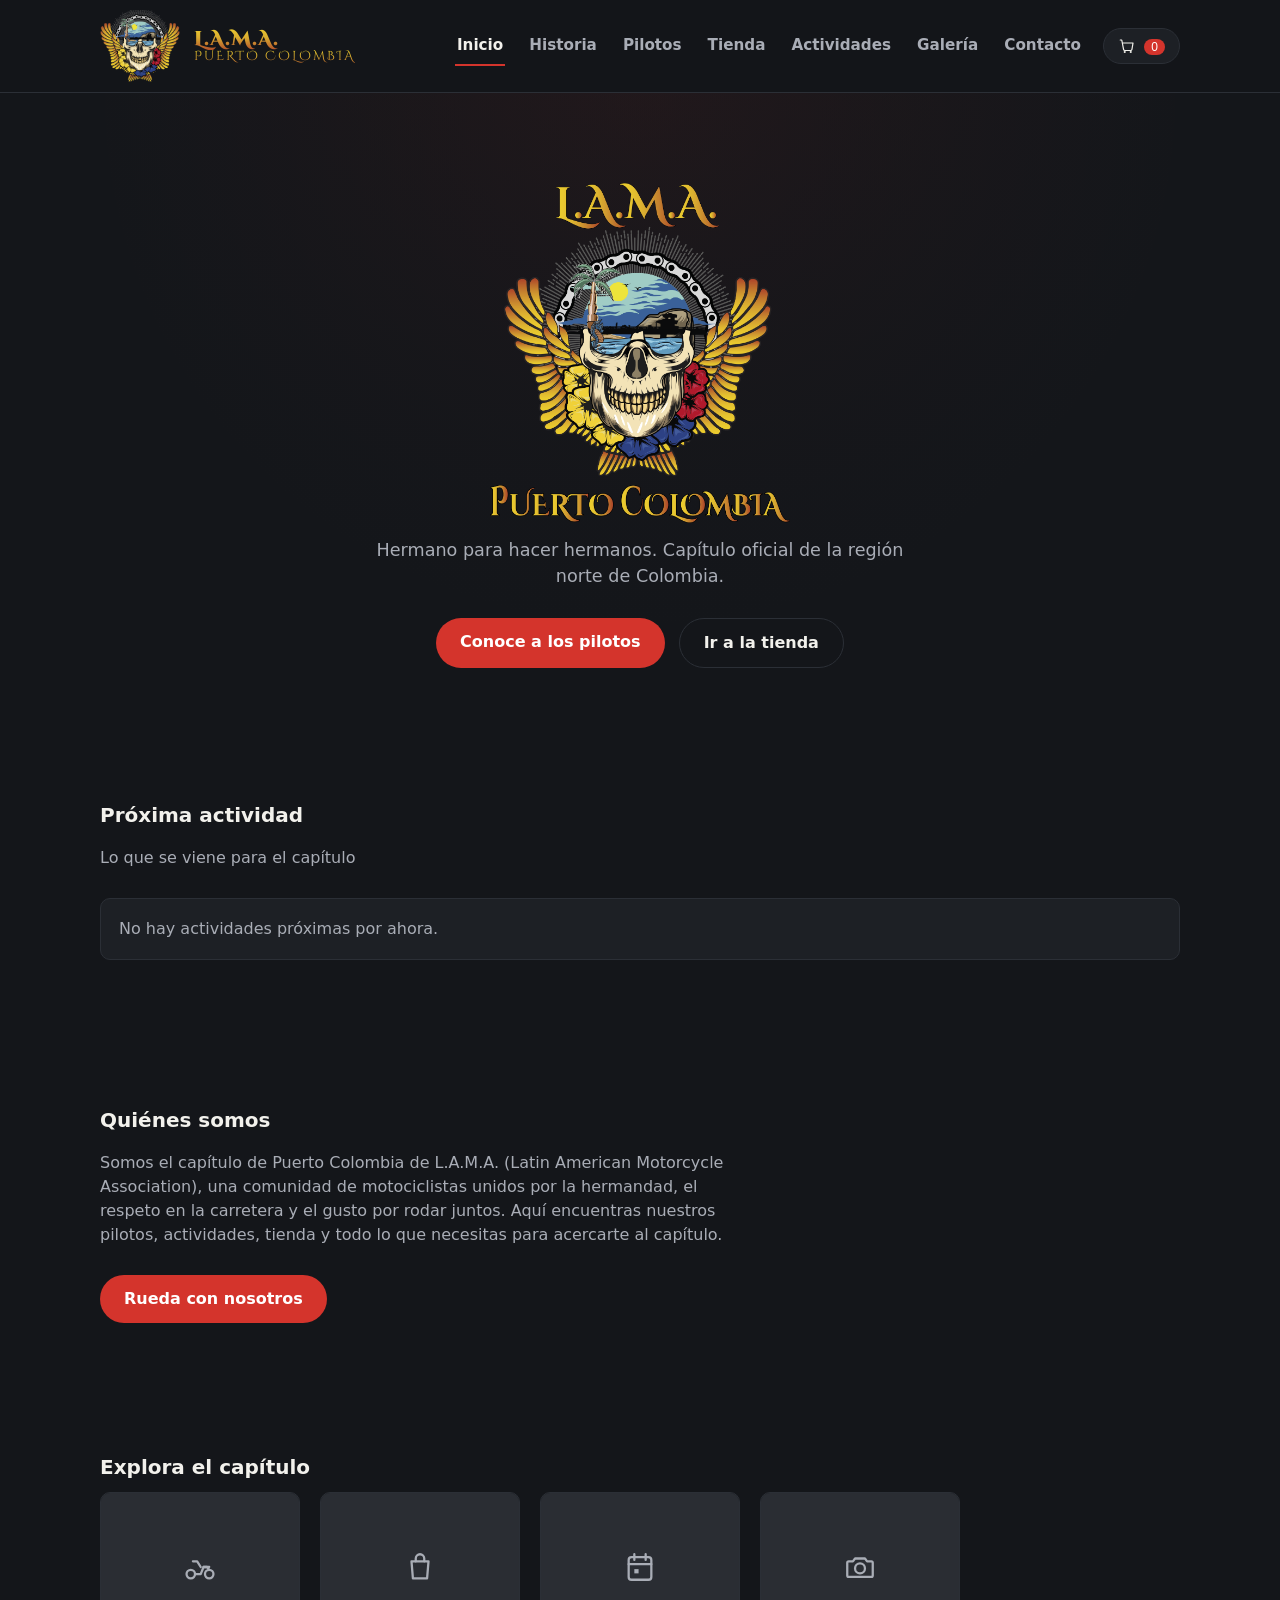
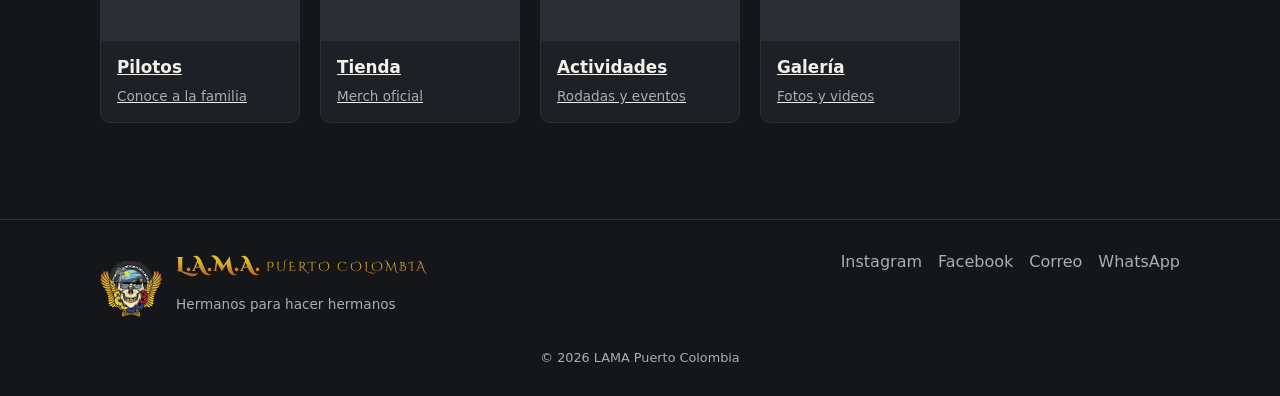
<file: index.html>
<!DOCTYPE html>
<html lang="es">
<head>
  <meta charset="UTF-8" />
  <meta name="viewport" content="width=device-width, initial-scale=1.0" />
  <title>LAMA Puerto Colombia</title>
  <link rel="preconnect" href="https://fonts.googleapis.com" />
  <link rel="preconnect" href="https://fonts.gstatic.com" crossorigin />
  <link href="https://fonts.googleapis.com/css2?family=Cinzel+Decorative:wght@700;900&display=swap" rel="stylesheet" />
  <link rel="stylesheet" href="css/style.css" />
</head>
<body>
  <div id="navPlaceholder"></div>

  <section class="hero">
    <div class="hero-slideshow" id="heroSlideshow"></div>
    <div class="hero-overlay"></div>
    <div class="container">
      <img src="assets/logo.png" alt="LAMA Puerto Colombia" class="hero-logo" />
      <p>Hermano para hacer hermanos. Capítulo oficial de la región norte de Colombia.</p>
      <div class="hero-actions">
        <a class="btn btn-primary" href="pilotos.html">Conoce a los pilotos</a>
        <a class="btn btn-outline" href="tienda.html">Ir a la tienda</a>
      </div>
    </div>
  </section>

  <section class="section">
    <div class="container">
      <h2 class="section-title">Próxima actividad</h2>
      <p class="section-sub">Lo que se viene para el capítulo</p>
      <div id="proximaActividad" class="activity-row state">Cargando...</div>
    </div>
  </section>

  <section class="section">
    <div class="container">
      <h2 class="section-title">Quiénes somos</h2>
      <p class="section-sub" style="max-width:640px">
        Somos el capítulo de Puerto Colombia de L.A.M.A. (Latin American Motorcycle Association),
        una comunidad de motociclistas unidos por la hermandad, el respeto en la carretera y el
        gusto por rodar juntos. Aquí encuentras nuestros pilotos, actividades, tienda y todo lo
        que necesitas para acercarte al capítulo.
      </p>
      <a class="btn btn-primary" href="contacto.html">Rueda con nosotros</a>
    </div>
  </section>

  <section class="section">
    <div class="container">
      <h2 class="section-title">Explora el capítulo</h2>
      <div class="grid grid-4">
        <a class="card" href="pilotos.html">
          <div class="card-media"><svg class="icon" viewBox="0 0 24 24" fill="none" stroke="currentColor" stroke-width="1.6" stroke-linecap="round" stroke-linejoin="round"><circle cx="5.5" cy="17" r="3"/><circle cx="18.5" cy="17" r="3"/><path d="M8.5 17h4l2-5h4"/><path d="M12.5 12 10 8H7"/><path d="M14.5 12h2.5l1.5 2"/></svg></div>
          <div class="card-body"><h3>Pilotos</h3><span class="card-meta">Conoce a la familia</span></div>
        </a>
        <a class="card" href="tienda.html">
          <div class="card-media"><svg class="icon" viewBox="0 0 24 24" fill="none" stroke="currentColor" stroke-width="1.6" stroke-linecap="round" stroke-linejoin="round"><path d="M6 8h12l-1 12H7L6 8Z"/><path d="M9 8V6a3 3 0 0 1 6 0v2"/></svg></div>
          <div class="card-body"><h3>Tienda</h3><span class="card-meta">Merch oficial</span></div>
        </a>
        <a class="card" href="actividades.html">
          <div class="card-media"><svg class="icon" viewBox="0 0 24 24" fill="none" stroke="currentColor" stroke-width="1.6" stroke-linecap="round" stroke-linejoin="round"><rect x="4" y="5" width="16" height="16" rx="2"/><path d="M4 10h16M8 3v4M16 3v4"/><rect x="8" y="13.5" width="3" height="3" fill="currentColor" stroke="none"/></svg></div>
          <div class="card-body"><h3>Actividades</h3><span class="card-meta">Rodadas y eventos</span></div>
        </a>
        <a class="card" href="galeria.html">
          <div class="card-media"><svg class="icon" viewBox="0 0 24 24" fill="none" stroke="currentColor" stroke-width="1.6" stroke-linecap="round" stroke-linejoin="round"><path d="M4 8h3l1.5-2h7L17 8h3a1 1 0 0 1 1 1v9a1 1 0 0 1-1 1H4a1 1 0 0 1-1-1V9a1 1 0 0 1 1-1Z"/><circle cx="12" cy="13" r="3.5"/></svg></div>
          <div class="card-body"><h3>Galería</h3><span class="card-meta">Fotos y videos</span></div>
        </a>
      </div>
    </div>
  </section>

  <div id="footerPlaceholder"></div>

  <script src="js/config.js"></script>
  <script src="js/csv.js"></script>
  <script src="js/cart.js"></script>
  <script src="js/layout.js"></script>
  <script src="js/home.js"></script>
</body>
</html>
</file>
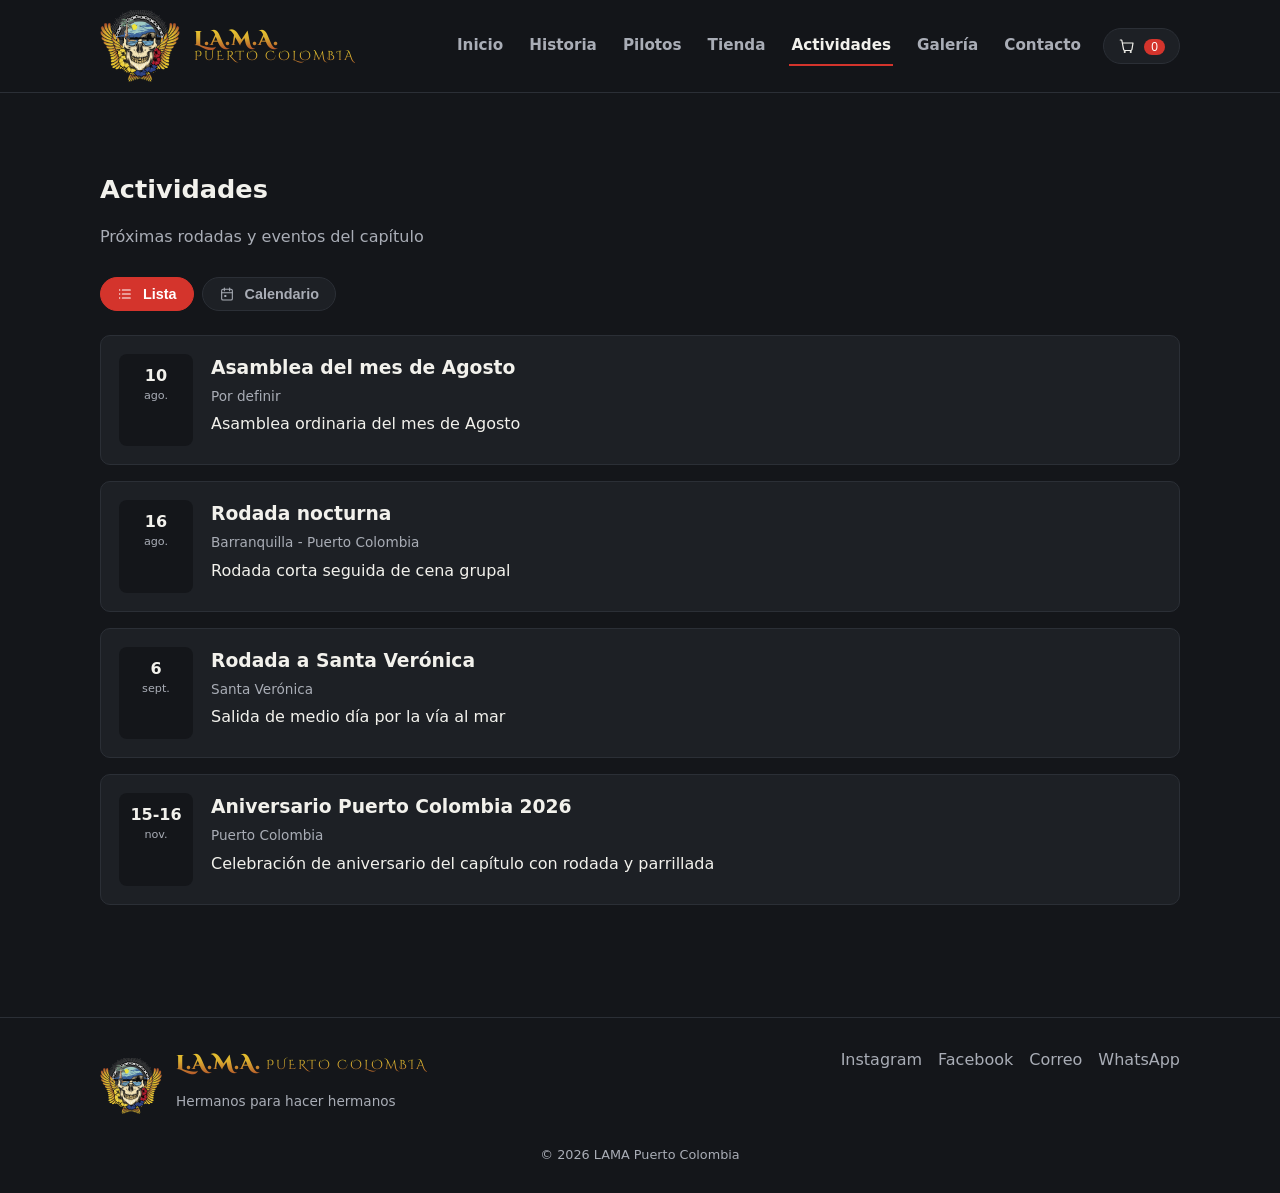
<file: actividades.html>
<!DOCTYPE html>
<html lang="es">
<head>
  <meta charset="UTF-8" />
  <meta name="viewport" content="width=device-width, initial-scale=1.0" />
  <title>Actividades - LAMA Puerto Colombia</title>
  <link rel="preconnect" href="https://fonts.googleapis.com" />
  <link rel="preconnect" href="https://fonts.gstatic.com" crossorigin />
  <link href="https://fonts.googleapis.com/css2?family=Cinzel+Decorative:wght@700;900&display=swap" rel="stylesheet" />
  <link rel="stylesheet" href="css/style.css" />
</head>
<body>
  <div id="navPlaceholder"></div>

  <section class="section">
    <div class="container">
      <h1 class="section-title">Actividades</h1>
      <p class="section-sub">Próximas rodadas y eventos del capítulo</p>

      <div class="view-toggle">
        <button class="view-toggle-btn active" id="btnVistaLista" type="button">
          <svg class="icon" viewBox="0 0 24 24" fill="none" stroke="currentColor" stroke-width="1.6" stroke-linecap="round" stroke-linejoin="round"><path d="M8 6h12M8 12h12M8 18h12"/><circle cx="4" cy="6" r="1" fill="currentColor" stroke="none"/><circle cx="4" cy="12" r="1" fill="currentColor" stroke="none"/><circle cx="4" cy="18" r="1" fill="currentColor" stroke="none"/></svg>
          Lista
        </button>
        <button class="view-toggle-btn" id="btnVistaCalendario" type="button">
          <svg class="icon" viewBox="0 0 24 24" fill="none" stroke="currentColor" stroke-width="1.6" stroke-linecap="round" stroke-linejoin="round"><rect x="4" y="5" width="16" height="16" rx="2"/><path d="M4 10h16M8 3v4M16 3v4"/><rect x="8" y="13.5" width="3" height="3" fill="currentColor" stroke="none"/></svg>
          Calendario
        </button>
      </div>

      <div id="actividadesList">
        <p class="state">Cargando actividades...</p>
      </div>
      <div id="actividadesCalendario" style="display:none"></div>
    </div>
  </section>

  <div id="footerPlaceholder"></div>

  <script src="js/config.js"></script>
  <script src="js/csv.js"></script>
  <script src="js/cart.js"></script>
  <script src="js/layout.js"></script>
  <script src="js/actividades.js"></script>
</body>
</html>
</file>
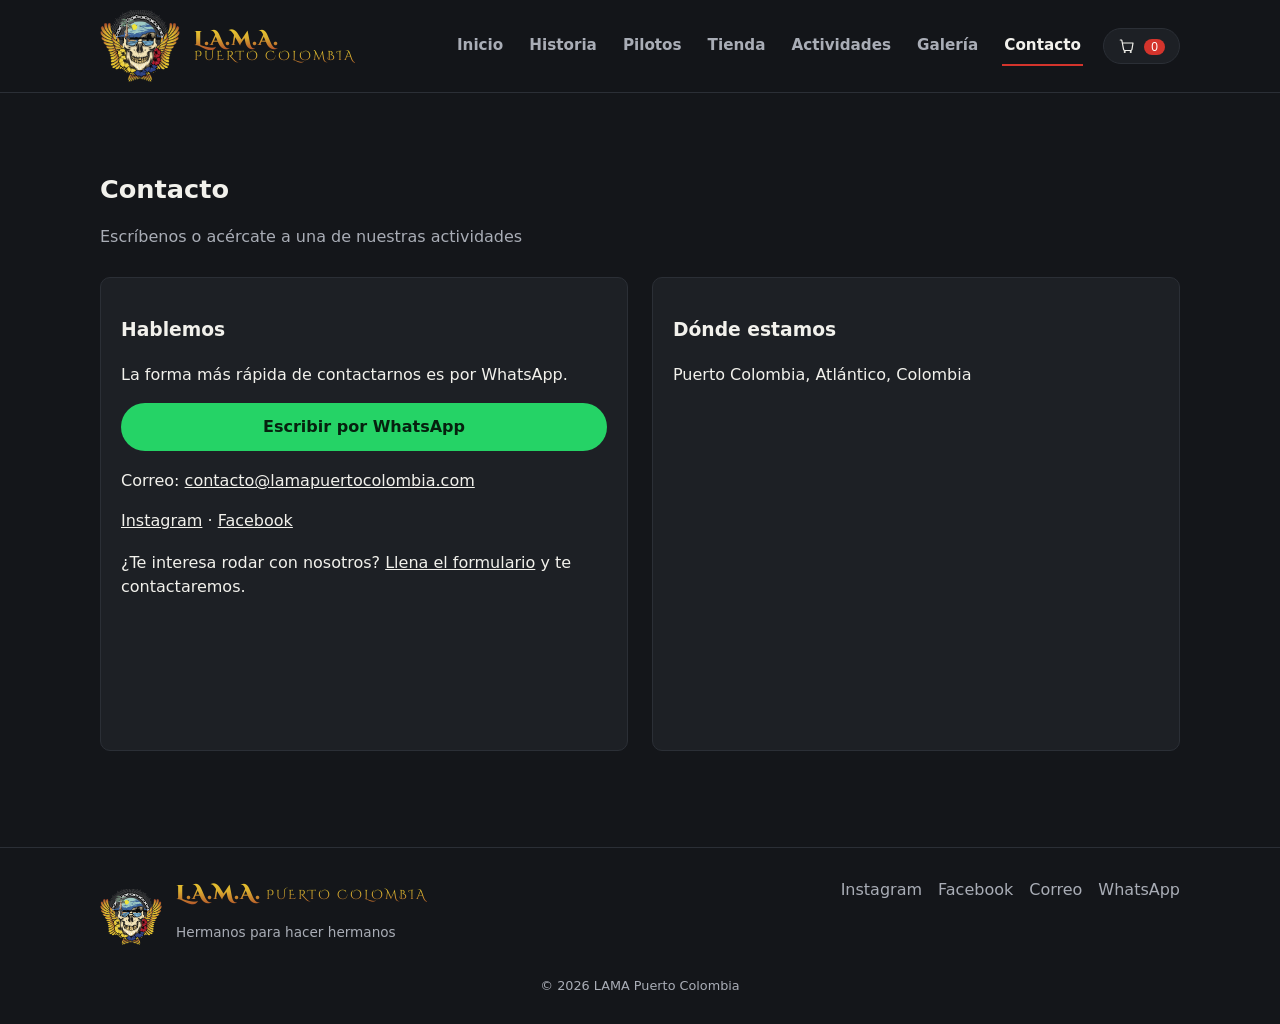
<file: contacto.html>
<!DOCTYPE html>
<html lang="es">
<head>
  <meta charset="UTF-8" />
  <meta name="viewport" content="width=device-width, initial-scale=1.0" />
  <title>Contacto - LAMA Puerto Colombia</title>
  <link rel="preconnect" href="https://fonts.googleapis.com" />
  <link rel="preconnect" href="https://fonts.gstatic.com" crossorigin />
  <link href="https://fonts.googleapis.com/css2?family=Cinzel+Decorative:wght@700;900&display=swap" rel="stylesheet" />
  <link rel="stylesheet" href="css/style.css" />
</head>
<body>
  <div id="navPlaceholder"></div>

  <section class="section">
    <div class="container">
      <h1 class="section-title">Contacto</h1>
      <p class="section-sub">Escríbenos o acércate a una de nuestras actividades</p>

      <div class="contact-grid">
        <div class="contact-card">
          <h3>Hablemos</h3>
          <p>La forma más rápida de contactarnos es por WhatsApp.</p>
          <p><a id="contactoWhatsapp" class="btn btn-whatsapp" href="#" target="_blank" rel="noopener">Escribir por WhatsApp</a></p>
          <p style="margin-top:18px">Correo: <a id="contactoEmail" href="#"></a></p>
          <p>
            <a id="contactoInstagram" href="#" target="_blank" rel="noopener">Instagram</a> ·
            <a id="contactoFacebook" href="#" target="_blank" rel="noopener">Facebook</a>
          </p>
          <p style="margin-top:18px">
            ¿Te interesa rodar con nosotros? <a href="#" id="contactoProspecto">Llena el formulario</a> y te contactaremos.
          </p>
        </div>
        <div class="contact-card">
          <h3>Dónde estamos</h3>
          <p id="contactoUbicacion"></p>
          <iframe class="map-frame" id="contactoMapa" loading="lazy" referrerpolicy="no-referrer-when-downgrade"></iframe>
        </div>
      </div>
    </div>
  </section>

  <div id="footerPlaceholder"></div>

  <script src="js/config.js"></script>
  <script src="js/csv.js"></script>
  <script src="js/cart.js"></script>
  <script src="js/layout.js"></script>
  <script src="js/contacto.js"></script>
</body>
</html>
</file>
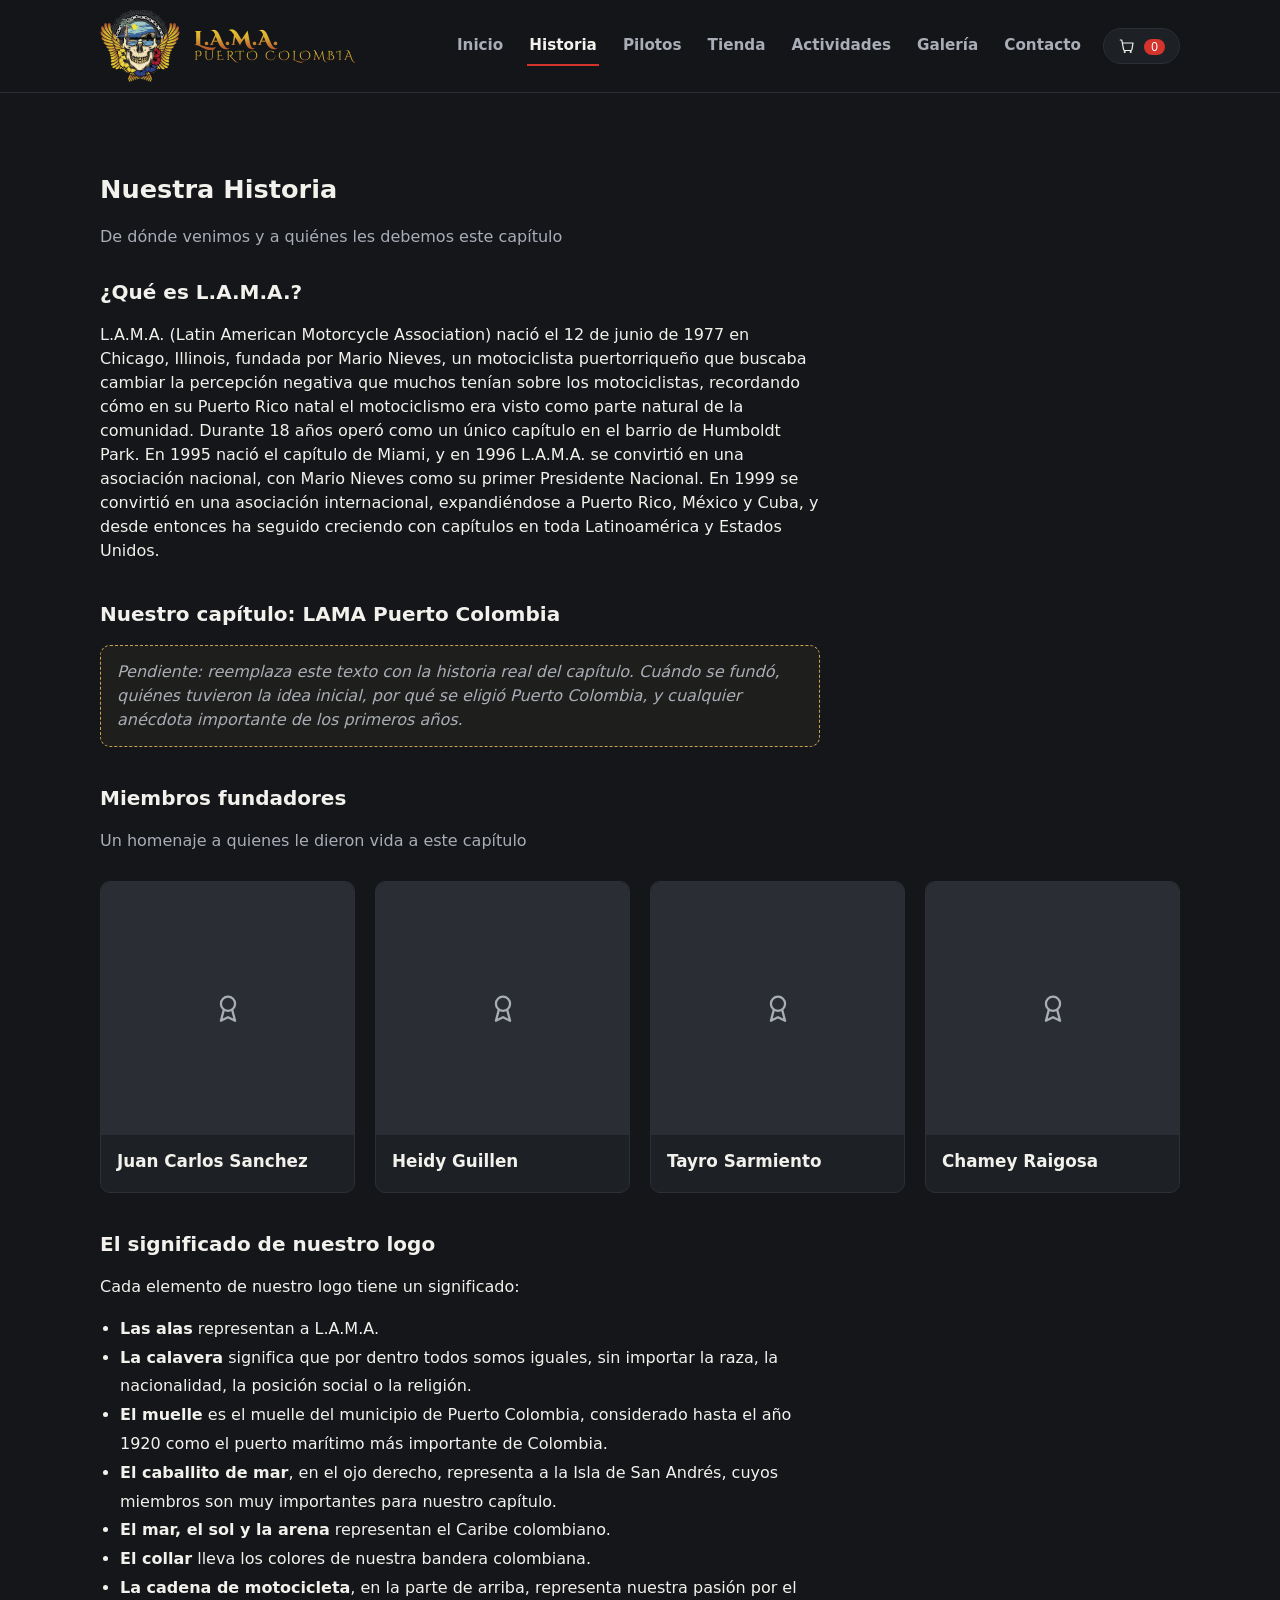
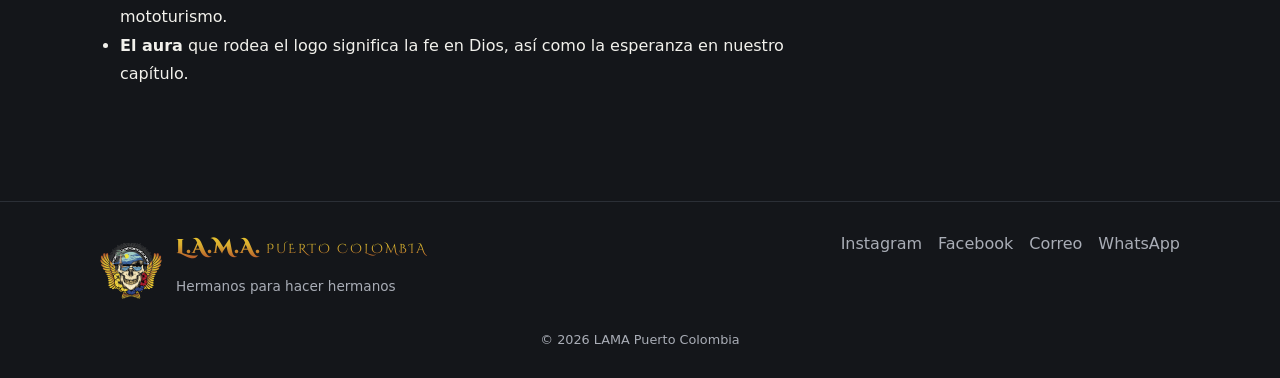
<file: historia.html>
<!DOCTYPE html>
<html lang="es">
<head>
  <meta charset="UTF-8" />
  <meta name="viewport" content="width=device-width, initial-scale=1.0" />
  <title>Historia - LAMA Puerto Colombia</title>
  <link rel="preconnect" href="https://fonts.googleapis.com" />
  <link rel="preconnect" href="https://fonts.gstatic.com" crossorigin />
  <link href="https://fonts.googleapis.com/css2?family=Cinzel+Decorative:wght@700;900&display=swap" rel="stylesheet" />
  <link rel="stylesheet" href="css/style.css" />
</head>
<body>
  <div id="navPlaceholder"></div>

  <section class="section">
    <div class="container">
      <h1 class="section-title">Nuestra Historia</h1>
      <p class="section-sub">De dónde venimos y a quiénes les debemos este capítulo</p>

      <h2 style="margin-top:10px">¿Qué es L.A.M.A.?</h2>
      <p style="max-width:720px">
        L.A.M.A. (Latin American Motorcycle Association) nació el 12 de junio de 1977 en
        Chicago, Illinois, fundada por Mario Nieves, un motociclista puertorriqueño que
        buscaba cambiar la percepción negativa que muchos tenían sobre los motociclistas,
        recordando cómo en su Puerto Rico natal el motociclismo era visto como parte natural
        de la comunidad. Durante 18 años operó como un único capítulo en el barrio de
        Humboldt Park. En 1995 nació el capítulo de Miami, y en 1996 L.A.M.A. se convirtió en
        una asociación nacional, con Mario Nieves como su primer Presidente Nacional. En 1999
        se convirtió en una asociación internacional, expandiéndose a Puerto Rico, México y
        Cuba, y desde entonces ha seguido creciendo con capítulos en toda Latinoamérica y
        Estados Unidos.
      </p>

      <h2 style="margin-top:36px">Nuestro capítulo: LAMA Puerto Colombia</h2>
      <p class="placeholder-note">
        Pendiente: reemplaza este texto con la historia real del capítulo. Cuándo se fundó,
        quiénes tuvieron la idea inicial, por qué se eligió Puerto Colombia, y cualquier
        anécdota importante de los primeros años.
      </p>

      <h2 style="margin-top:36px">Miembros fundadores</h2>
      <p class="section-sub">Un homenaje a quienes le dieron vida a este capítulo</p>
      <div id="fundadoresGrid" class="grid grid-3">
        <p class="state">Cargando fundadores...</p>
      </div>

      <h2 style="margin-top:36px">El significado de nuestro logo</h2>
      <p style="max-width:720px">Cada elemento de nuestro logo tiene un significado:</p>
      <ul style="max-width:720px; padding-left:20px; line-height:1.8">
        <li><strong>Las alas</strong> representan a L.A.M.A.</li>
        <li><strong>La calavera</strong> significa que por dentro todos somos iguales, sin importar la raza, la nacionalidad, la posición social o la religión.</li>
        <li><strong>El muelle</strong> es el muelle del municipio de Puerto Colombia, considerado hasta el año 1920 como el puerto marítimo más importante de Colombia.</li>
        <li><strong>El caballito de mar</strong>, en el ojo derecho, representa a la Isla de San Andrés, cuyos miembros son muy importantes para nuestro capítulo.</li>
        <li><strong>El mar, el sol y la arena</strong> representan el Caribe colombiano.</li>
        <li><strong>El collar</strong> lleva los colores de nuestra bandera colombiana.</li>
        <li><strong>La cadena de motocicleta</strong>, en la parte de arriba, representa nuestra pasión por el mototurismo.</li>
        <li><strong>El aura</strong> que rodea el logo significa la fe en Dios, así como la esperanza en nuestro capítulo.</li>
      </ul>
    </div>
  </section>

  <div id="footerPlaceholder"></div>

  <script src="js/config.js"></script>
  <script src="js/csv.js"></script>
  <script src="js/icons.js"></script>
  <script src="js/cart.js"></script>
  <script src="js/layout.js"></script>
  <script src="js/historia.js"></script>
</body>
</html>
</file>
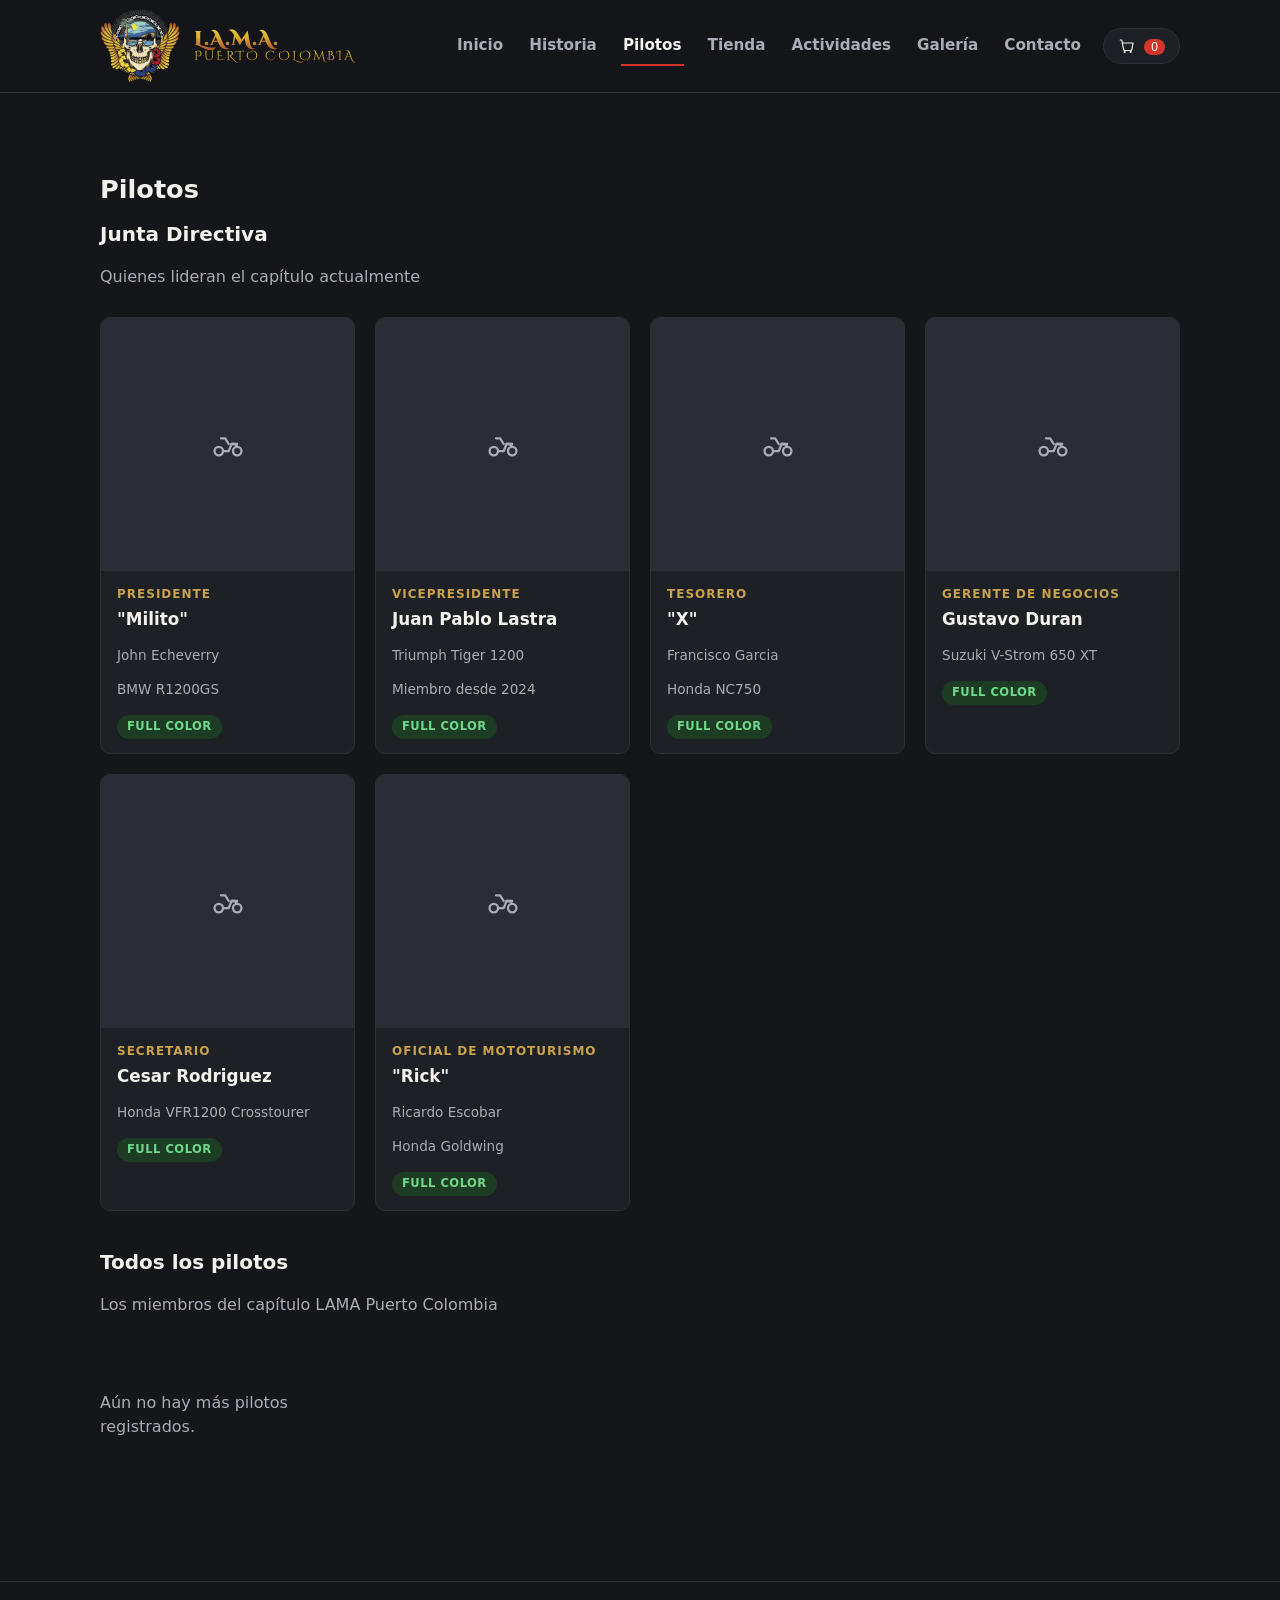
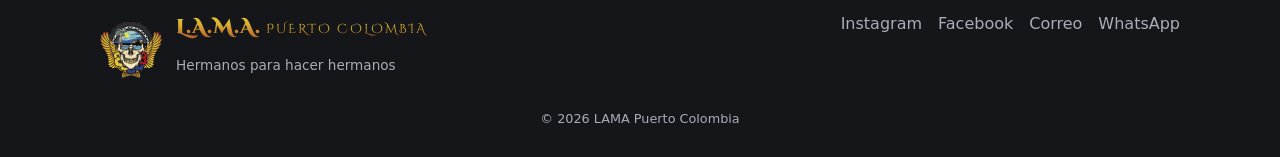
<file: pilotos.html>
<!DOCTYPE html>
<html lang="es">
<head>
  <meta charset="UTF-8" />
  <meta name="viewport" content="width=device-width, initial-scale=1.0" />
  <title>Pilotos - LAMA Puerto Colombia</title>
  <link rel="preconnect" href="https://fonts.googleapis.com" />
  <link rel="preconnect" href="https://fonts.gstatic.com" crossorigin />
  <link href="https://fonts.googleapis.com/css2?family=Cinzel+Decorative:wght@700;900&display=swap" rel="stylesheet" />
  <link rel="stylesheet" href="css/style.css" />
</head>
<body>
  <div id="navPlaceholder"></div>

  <section class="section">
    <div class="container">
      <h1 class="section-title">Pilotos</h1>

      <h2 style="margin-top:10px">Junta Directiva</h2>
      <p class="section-sub">Quienes lideran el capítulo actualmente</p>
      <div id="juntaGrid" class="grid grid-3">
        <p class="state">Cargando junta directiva...</p>
      </div>

      <h2 style="margin-top:36px">Todos los pilotos</h2>
      <p class="section-sub">Los miembros del capítulo LAMA Puerto Colombia</p>
      <div id="pilotosGrid" class="grid grid-3">
        <p class="state">Cargando pilotos...</p>
      </div>
    </div>
  </section>

  <div id="footerPlaceholder"></div>

  <div class="pilot-modal-overlay" id="pilotModalOverlay">
    <div class="pilot-modal">
      <button class="pilot-modal-close" id="pilotModalClose" aria-label="Cerrar">✕</button>
      <div class="pilot-modal-media" id="pilotModalMedia"></div>
      <div class="pilot-modal-info" id="pilotModalInfo"></div>
    </div>
  </div>

  <script src="js/config.js"></script>
  <script src="js/csv.js"></script>
  <script src="js/icons.js"></script>
  <script src="js/cart.js"></script>
  <script src="js/layout.js"></script>
  <script src="js/pilotos.js"></script>
</body>
</html>
</file>
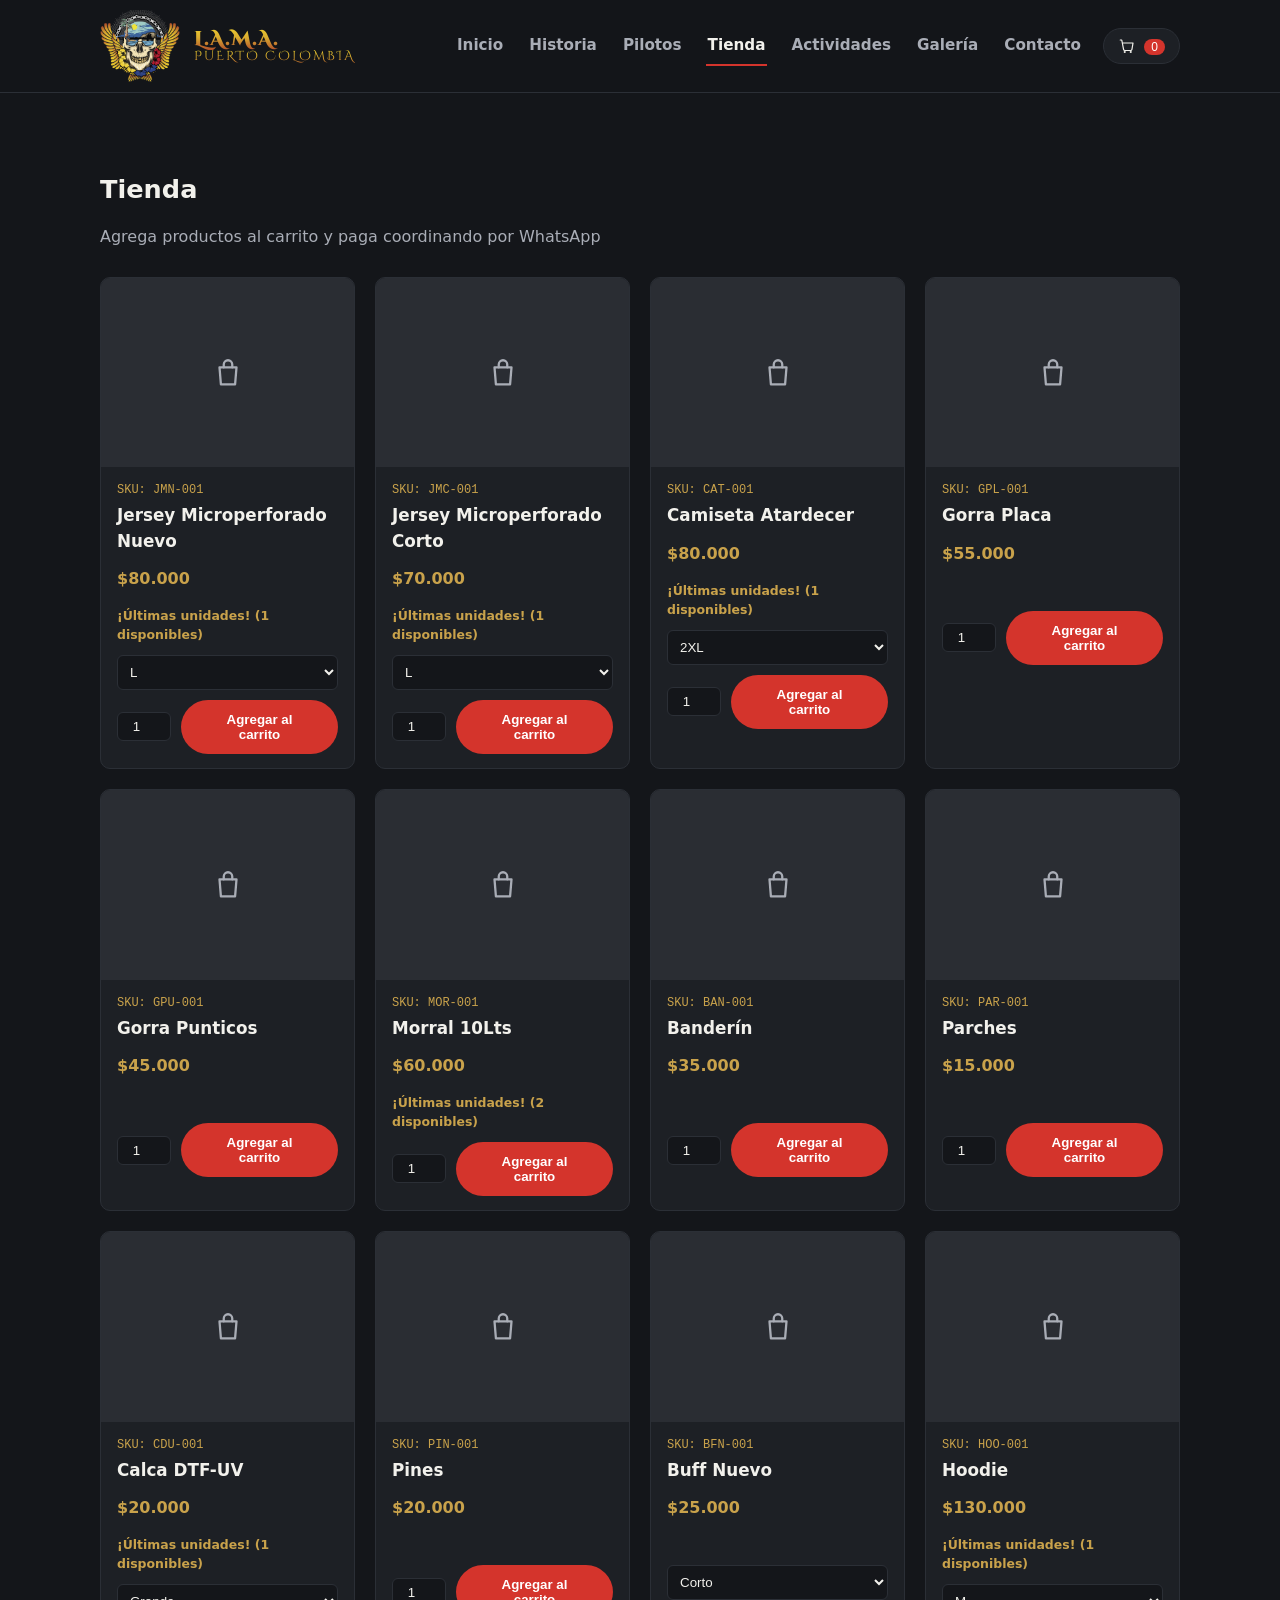
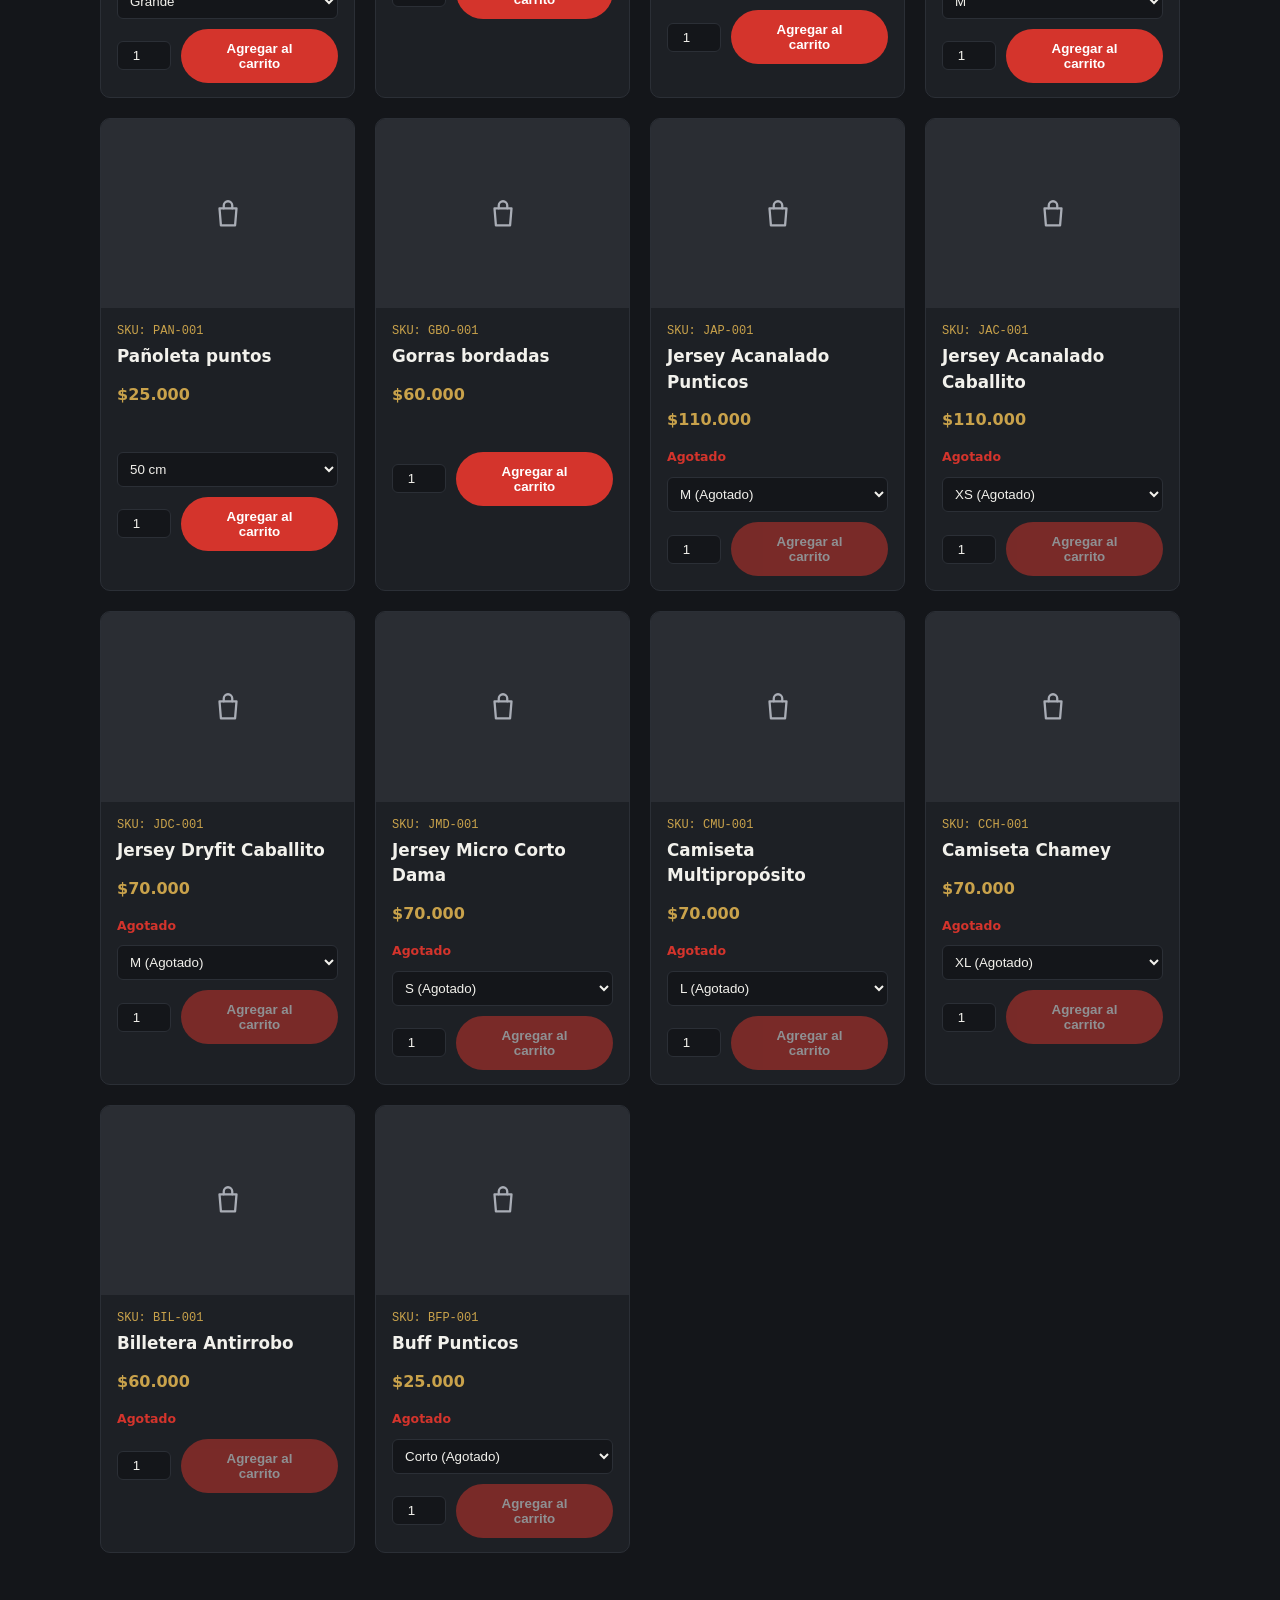
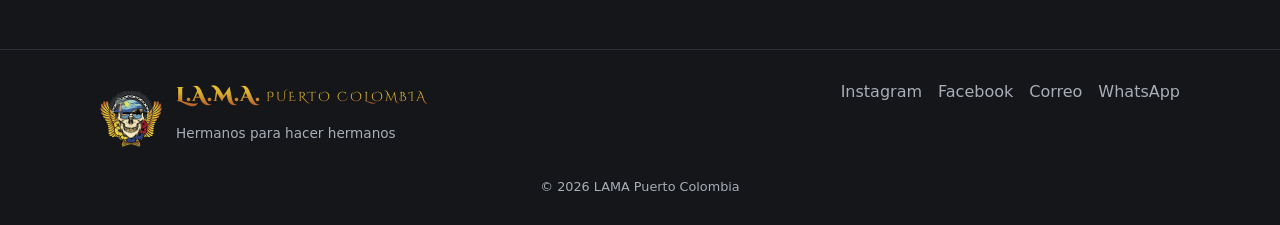
<file: tienda.html>
<!DOCTYPE html>
<html lang="es">
<head>
  <meta charset="UTF-8" />
  <meta name="viewport" content="width=device-width, initial-scale=1.0" />
  <title>Tienda - LAMA Puerto Colombia</title>
  <link rel="preconnect" href="https://fonts.googleapis.com" />
  <link rel="preconnect" href="https://fonts.gstatic.com" crossorigin />
  <link href="https://fonts.googleapis.com/css2?family=Cinzel+Decorative:wght@700;900&display=swap" rel="stylesheet" />
  <link rel="stylesheet" href="css/style.css" />
</head>
<body>
  <div id="navPlaceholder"></div>

  <section class="section">
    <div class="container">
      <h1 class="section-title">Tienda</h1>
      <p class="section-sub">Agrega productos al carrito y paga coordinando por WhatsApp</p>
      <div id="tiendaGrid" class="grid grid-3">
        <p class="state">Cargando productos...</p>
      </div>
    </div>
  </section>

  <div id="footerPlaceholder"></div>

  <div class="pilot-modal-overlay" id="productModalOverlay">
    <div class="pilot-modal">
      <button class="pilot-modal-close" id="productModalClose" aria-label="Cerrar">✕</button>
      <div class="pilot-modal-media" id="productModalMedia"></div>
      <div class="pilot-modal-info" id="productModalInfo"></div>
    </div>
  </div>

  <script src="js/config.js"></script>
  <script src="js/csv.js"></script>
  <script src="js/icons.js"></script>
  <script src="js/cart.js"></script>
  <script src="js/layout.js"></script>
  <script src="js/tienda.js"></script>
</body>
</html>
</file>
<file: css/style.css>
:root {
  --bg: #14161a;
  --bg-elevated: #1d2025;
  --border: #2b2f36;
  --text: #f2f1ec;
  --text-muted: #a9adb6;
  --accent: #d4342c;
  --accent-hover: #ef4038;
  --gold: #c9a24b;
  --whatsapp: #25d366;
  --radius: 10px;
  --max-width: 1120px;
}

* {
  box-sizing: border-box;
}

html,
body {
  margin: 0;
  padding: 0;
}

body {
  background: var(--bg);
  color: var(--text);
  font-family: "Segoe UI", system-ui, -apple-system, Roboto, Arial, sans-serif;
  line-height: 1.5;
}

a {
  color: inherit;
}

img {
  max-width: 100%;
  display: block;
}

.container {
  max-width: var(--max-width);
  margin: 0 auto;
  padding: 0 20px;
}

/* Header / nav */
.site-header {
  position: sticky;
  top: 0;
  background: rgba(20, 22, 26, 0.95);
  backdrop-filter: blur(6px);
  border-bottom: 1px solid var(--border);
  z-index: 50;
}

.nav-inner {
  display: flex;
  align-items: center;
  gap: 20px;
  height: 92px;
}

.brand {
  display: flex;
  align-items: center;
  gap: 14px;
  text-decoration: none;
  margin-right: auto;
  flex-shrink: 0;
}

.brand-logo {
  height: 72px;
  width: auto;
}

.brand-text {
  display: flex;
  flex-direction: column;
  line-height: 1.15;
  white-space: nowrap;
}

.brand-mark,
.brand-sub {
  font-family: "Cinzel Decorative", serif;
  background: linear-gradient(180deg, #eccd2e 0%, #daad30 45%, #b2512a 100%);
  -webkit-background-clip: text;
  background-clip: text;
  color: transparent;
}

.brand-mark {
  font-weight: 800;
  letter-spacing: 1px;
  font-size: 1.25rem;
}

.brand-sub {
  font-size: 0.8rem;
  text-transform: uppercase;
  letter-spacing: 2px;
}

.site-nav {
  display: flex;
  gap: 22px;
}

.site-nav a {
  text-decoration: none;
  color: var(--text-muted);
  font-weight: 600;
  font-size: 0.95rem;
  padding: 8px 2px;
  border-bottom: 2px solid transparent;
}

.site-nav a:hover,
.site-nav a.active {
  color: var(--text);
  border-bottom-color: var(--accent);
}

.nav-toggle {
  display: none;
  flex-direction: column;
  gap: 4px;
  background: none;
  border: none;
  cursor: pointer;
  padding: 8px;
}

.nav-toggle span {
  width: 22px;
  height: 2px;
  background: var(--text);
  display: block;
}

.cart-button {
  background: var(--bg-elevated);
  border: 1px solid var(--border);
  color: var(--text);
  border-radius: 999px;
  padding: 8px 14px;
  cursor: pointer;
  font-size: 1rem;
  position: relative;
}

.cart-count {
  background: var(--accent);
  color: white;
  border-radius: 999px;
  padding: 1px 7px;
  font-size: 0.75rem;
  margin-left: 4px;
}

/* Cart drawer */
.cart-drawer {
  position: fixed;
  top: 0;
  right: 0;
  height: 100%;
  width: min(360px, 90vw);
  background: var(--bg-elevated);
  border-left: 1px solid var(--border);
  transform: translateX(100%);
  transition: transform 0.25s ease;
  z-index: 101;
  display: flex;
  flex-direction: column;
}

.cart-drawer.open {
  transform: translateX(0);
}

.cart-drawer-header {
  display: flex;
  justify-content: space-between;
  align-items: center;
  padding: 18px;
  border-bottom: 1px solid var(--border);
}

.cart-drawer-header button {
  background: none;
  border: none;
  color: var(--text);
  font-size: 1.1rem;
  cursor: pointer;
}

.cart-items {
  padding: 12px 18px;
  overflow-y: auto;
  flex: 1;
}

.cart-empty {
  color: var(--text-muted);
}

.cart-item {
  display: flex;
  justify-content: space-between;
  gap: 10px;
  padding: 10px 0;
  border-bottom: 1px solid var(--border);
}

.cart-item-info {
  display: flex;
  flex-direction: column;
  gap: 2px;
  font-size: 0.9rem;
}

.cart-item-opcion,
.cart-item-price,
.cart-item-sku {
  color: var(--text-muted);
  font-size: 0.8rem;
}

.cart-item-sku {
  font-family: monospace;
}

.sku-tag {
  font-family: monospace;
  font-size: 0.75rem;
  color: var(--gold);
  margin: 0 0 4px;
}

.cargo-tag {
  color: var(--gold);
  font-weight: 700;
  text-transform: uppercase;
  letter-spacing: 1px;
  font-size: 0.75rem;
  margin: 0 0 4px;
}

.stock-badge {
  font-size: 0.78rem;
  font-weight: 700;
  margin: 4px 0 0;
}

.stock-bajo {
  color: var(--gold);
}

.stock-agotado {
  color: var(--accent);
}

.btn:disabled {
  opacity: 0.5;
  cursor: not-allowed;
}

.cart-item-controls {
  display: flex;
  align-items: center;
  gap: 8px;
}

.cart-qty {
  width: 46px;
  background: var(--bg);
  border: 1px solid var(--border);
  color: var(--text);
  border-radius: 6px;
  padding: 4px;
  text-align: center;
}

.cart-remove {
  background: none;
  border: none;
  cursor: pointer;
  font-size: 1rem;
}

.cart-footer {
  padding: 18px;
  border-top: 1px solid var(--border);
}

.cart-total {
  display: flex;
  justify-content: space-between;
  margin-bottom: 12px;
  font-size: 1.05rem;
}

.cart-note {
  font-size: 0.75rem;
  color: var(--text-muted);
  margin-top: 8px;
}

.cart-overlay {
  position: fixed;
  inset: 0;
  background: rgba(0, 0, 0, 0.5);
  opacity: 0;
  pointer-events: none;
  transition: opacity 0.25s ease;
  z-index: 100;
}

.cart-overlay.open {
  opacity: 1;
  pointer-events: auto;
}

/* Buttons */
.btn {
  display: inline-block;
  border: none;
  border-radius: 999px;
  padding: 12px 24px;
  font-weight: 700;
  cursor: pointer;
  text-decoration: none;
  text-align: center;
}

.btn-primary {
  background: var(--accent);
  color: white;
}

.btn-primary:hover {
  background: var(--accent-hover);
}

.btn-whatsapp {
  background: var(--whatsapp);
  color: #06210f;
  width: 100%;
}

.btn-outline {
  background: transparent;
  border: 1px solid var(--border);
  color: var(--text);
}

/* Hero */
.hero {
  position: relative;
  padding: 90px 0 60px;
  text-align: center;
  background: radial-gradient(ellipse at top, rgba(212, 52, 44, 0.15), transparent 60%);
  overflow: hidden;
}

.hero-slideshow {
  position: absolute;
  inset: 0;
  z-index: 0;
}

.hero-slide {
  position: absolute;
  inset: 0;
  width: 100%;
  height: 100%;
  object-fit: cover;
  opacity: 0;
  transition: opacity 1.8s ease;
}

.hero-slide.active {
  opacity: 1;
}

.hero-overlay {
  position: absolute;
  inset: 0;
  z-index: 1;
  background: linear-gradient(180deg, rgba(20, 22, 26, 0.55) 0%, rgba(20, 22, 26, 0.85) 65%, rgba(20, 22, 26, 1) 100%);
}

.hero .container {
  position: relative;
  z-index: 2;
}

.hero h1 {
  font-size: clamp(2rem, 5vw, 3.2rem);
  margin: 0 0 10px;
}

.hero-logo {
  height: clamp(220px, 30vw, 340px);
  width: auto;
  margin: 0 auto 14px;
}

.brand-display {
  font-family: "Cinzel Decorative", serif;
  letter-spacing: 1px;
  background: linear-gradient(180deg, #eccd2e 0%, #daad30 45%, #b2512a 100%);
  -webkit-background-clip: text;
  background-clip: text;
  color: transparent;
}

.hero p {
  color: var(--text-muted);
  font-size: 1.1rem;
  max-width: 560px;
  margin: 0 auto 28px;
}

.hero-actions {
  display: flex;
  gap: 14px;
  justify-content: center;
  flex-wrap: wrap;
}

/* Sections */
.section {
  padding: 56px 0;
}

.section-title {
  font-size: 1.6rem;
  margin-bottom: 6px;
}

.section-sub {
  color: var(--text-muted);
  margin-bottom: 28px;
}

.section h2 {
  font-size: 1.25rem;
  margin-bottom: 10px;
}

.placeholder-note {
  max-width: 720px;
  border: 1px dashed var(--gold);
  border-radius: var(--radius);
  padding: 14px 16px;
  color: var(--text-muted);
  font-style: italic;
  background: rgba(201, 162, 75, 0.06);
}

.grid {
  display: grid;
  gap: 20px;
}

.grid-3 {
  grid-template-columns: repeat(auto-fill, minmax(240px, 1fr));
}

.grid-4 {
  grid-template-columns: repeat(auto-fill, minmax(200px, 1fr));
}

.card {
  background: var(--bg-elevated);
  border: 1px solid var(--border);
  border-radius: var(--radius);
  overflow: hidden;
}

.card-media {
  aspect-ratio: 4 / 3;
  background: #2a2d33;
  display: flex;
  align-items: center;
  justify-content: center;
  color: var(--text-muted);
  font-size: 2rem;
  overflow: hidden;
  cursor: default;
}

.card-media img {
  width: 100%;
  height: 100%;
  object-fit: cover;
  object-position: center;
  display: block;
}

#pilotosGrid .card-media,
#juntaGrid .card-media,
#fundadoresGrid .card-media {
  aspect-ratio: 1 / 1;
}

#pilotosGrid .card-media img,
#juntaGrid .card-media img,
#fundadoresGrid .card-media img {
  object-position: center 20%;
}

#galeriaGrid .card-media img {
  object-fit: contain;
}

.card-media.clicable {
  cursor: zoom-in;
  border: none;
  padding: 0;
  width: 100%;
}

.lightbox-overlay {
  position: fixed;
  inset: 0;
  background: rgba(0, 0, 0, 0.9);
  display: none;
  align-items: center;
  justify-content: center;
  z-index: 200;
  padding: 30px;
}

.lightbox-overlay.open {
  display: flex;
}

.lightbox-overlay img {
  max-width: 100%;
  max-height: 90vh;
  border-radius: 8px;
  object-fit: contain;
}

.lightbox-close {
  position: absolute;
  top: 20px;
  right: 20px;
  background: rgba(255, 255, 255, 0.12);
  border: none;
  color: white;
  width: 40px;
  height: 40px;
  border-radius: 50%;
  font-size: 1.3rem;
  cursor: pointer;
}

.lightbox-nav {
  position: absolute;
  top: 50%;
  transform: translateY(-50%);
  background: rgba(255, 255, 255, 0.12);
  border: none;
  color: white;
  width: 46px;
  height: 46px;
  border-radius: 50%;
  font-size: 1.6rem;
  cursor: pointer;
  display: flex;
  align-items: center;
  justify-content: center;
}

.lightbox-prev {
  left: 20px;
}

.lightbox-next {
  right: 20px;
}

.card.clicable {
  cursor: pointer;
}

.pilot-modal-overlay {
  position: fixed;
  inset: 0;
  background: rgba(0, 0, 0, 0.85);
  display: none;
  align-items: center;
  justify-content: center;
  z-index: 200;
  padding: 24px;
}

.pilot-modal-overlay.open {
  display: flex;
}

.pilot-modal {
  background: var(--bg-elevated);
  border-radius: var(--radius);
  max-width: 900px;
  width: 100%;
  max-height: 90vh;
  display: flex;
  overflow: hidden;
  position: relative;
}

.pilot-modal-media {
  position: relative;
  flex: 1.2;
  background: #000;
  display: flex;
  align-items: center;
  justify-content: center;
  min-height: 320px;
}

.modal-media-nav {
  position: absolute;
  top: 50%;
  transform: translateY(-50%);
  background: rgba(255, 255, 255, 0.15);
  border: none;
  color: white;
  width: 38px;
  height: 38px;
  border-radius: 50%;
  font-size: 1.4rem;
  cursor: pointer;
  display: flex;
  align-items: center;
  justify-content: center;
  z-index: 3;
}

.modal-media-prev {
  left: 12px;
}

.modal-media-next {
  right: 12px;
}

.modal-media-dots {
  position: absolute;
  bottom: 14px;
  left: 50%;
  transform: translateX(-50%);
  display: flex;
  gap: 6px;
  z-index: 3;
}

.modal-dot {
  width: 8px;
  height: 8px;
  border-radius: 50%;
  background: rgba(255, 255, 255, 0.4);
  cursor: pointer;
}

.modal-dot.active {
  background: white;
}

.pilot-modal-media img {
  width: 100%;
  height: 100%;
  max-height: 80vh;
  object-fit: contain;
}

.pilot-modal-media .icon {
  width: 80px;
  height: 80px;
}

.pilot-modal-info {
  flex: 1;
  padding: 28px;
  overflow-y: auto;
}

.pilot-modal-info h3 {
  font-size: 1.5rem;
  margin: 0 0 6px;
}

.pilot-modal-close {
  position: absolute;
  top: 12px;
  right: 12px;
  background: rgba(255, 255, 255, 0.15);
  border: none;
  color: white;
  width: 36px;
  height: 36px;
  border-radius: 50%;
  cursor: pointer;
  z-index: 2;
  font-size: 1.1rem;
}

@media (max-width: 700px) {
  .pilot-modal {
    flex-direction: column;
    max-height: 90vh;
    overflow-y: auto;
  }

  .pilot-modal-media {
    min-height: 240px;
  }
}

.icon {
  width: 34px;
  height: 34px;
  stroke: currentColor;
  flex-shrink: 0;
}

.cart-button .icon {
  width: 18px;
  height: 18px;
  vertical-align: -4px;
}

.view-toggle .icon {
  width: 16px;
  height: 16px;
  vertical-align: -3px;
  margin-right: 4px;
}

.card-body {
  padding: 14px 16px;
}

.card-body h3 {
  margin: 0 0 4px;
  font-size: 1.05rem;
}

.card-meta {
  color: var(--text-muted);
  font-size: 0.85rem;
}

.badge {
  display: inline-block;
  border-radius: 999px;
  padding: 3px 10px;
  font-size: 0.72rem;
  font-weight: 700;
  text-transform: uppercase;
  letter-spacing: 0.5px;
}

.badge-full-color {
  background: #1c3d24;
  color: #6fd88a;
}

.badge-prospecto {
  background: #1c2c3d;
  color: #6fa9d8;
}

.badge-en-licencia {
  background: #3d341c;
  color: #d8b26f;
}

.badge-retirado {
  background: #3d1c1c;
  color: #d86f6f;
}

.price {
  color: var(--gold);
  font-weight: 700;
  margin-top: 6px;
}

.product-select {
  width: 100%;
  margin-top: 10px;
  padding: 8px;
  background: var(--bg);
  border: 1px solid var(--border);
  color: var(--text);
  border-radius: 6px;
}

.product-actions {
  display: flex;
  gap: 10px;
  align-items: center;
  margin-top: 10px;
}

.product-actions input {
  width: 54px;
  padding: 6px;
  background: var(--bg);
  border: 1px solid var(--border);
  color: var(--text);
  border-radius: 6px;
  text-align: center;
}

.state {
  color: var(--text-muted);
  padding: 30px 0;
}

/* Actividades */
.activity-row {
  display: flex;
  gap: 18px;
  background: var(--bg-elevated);
  border: 1px solid var(--border);
  border-radius: var(--radius);
  padding: 18px;
  margin-bottom: 16px;
}

.activity-date {
  min-width: 74px;
  text-align: center;
  background: var(--bg);
  border-radius: 8px;
  padding: 10px 6px;
  font-weight: 700;
}

.activity-date span {
  display: block;
  font-size: 0.7rem;
  color: var(--text-muted);
  font-weight: 500;
}

.view-toggle {
  display: flex;
  gap: 8px;
  margin-bottom: 24px;
}

.view-toggle-btn {
  display: inline-flex;
  align-items: center;
  gap: 6px;
  background: var(--bg-elevated);
  border: 1px solid var(--border);
  color: var(--text-muted);
  padding: 8px 16px;
  border-radius: 999px;
  cursor: pointer;
  font-weight: 600;
  font-size: 0.9rem;
}

.view-toggle-btn.active {
  background: var(--accent);
  color: white;
  border-color: var(--accent);
}

.calendario {
  background: var(--bg-elevated);
  border: 1px solid var(--border);
  border-radius: var(--radius);
  padding: 20px;
}

.calendario-header {
  display: flex;
  justify-content: space-between;
  align-items: center;
  margin-bottom: 16px;
}

.calendario-header h3 {
  margin: 0;
  text-transform: capitalize;
}

.calendario-header button {
  background: none;
  border: 1px solid var(--border);
  color: var(--text);
  border-radius: 6px;
  width: 32px;
  height: 32px;
  cursor: pointer;
  font-size: 1rem;
}

.calendario-grid {
  display: grid;
  grid-template-columns: repeat(7, 1fr);
  gap: 6px;
}

.calendario-dia-nombre {
  text-align: center;
  font-size: 0.7rem;
  color: var(--text-muted);
  font-weight: 700;
  text-transform: uppercase;
  padding-bottom: 6px;
}

.calendario-dia {
  min-height: 68px;
  background: var(--bg);
  border-radius: 6px;
  padding: 6px;
  font-size: 0.8rem;
  color: var(--text-muted);
  overflow: hidden;
}

.calendario-dia.vacio {
  background: transparent;
}

.calendario-dia.hoy {
  border: 1px solid var(--gold);
}

.calendario-evento {
  display: block;
  background: var(--accent);
  color: white;
  border-radius: 4px;
  padding: 2px 4px;
  font-size: 0.65rem;
  margin-top: 4px;
  white-space: nowrap;
  overflow: hidden;
  text-overflow: ellipsis;
  text-decoration: none;
}

@media (max-width: 600px) {
  .calendario-dia {
    min-height: 44px;
    font-size: 0.7rem;
    padding: 3px;
  }

  .calendario-evento {
    font-size: 0;
    padding: 3px;
    border-radius: 50%;
    width: 6px;
    height: 6px;
    margin: 3px auto 0;
  }
}

/* Contacto */
.contact-grid {
  display: grid;
  grid-template-columns: 1fr 1fr;
  gap: 24px;
}

.contact-card {
  background: var(--bg-elevated);
  border: 1px solid var(--border);
  border-radius: var(--radius);
  padding: 20px;
}

.map-frame {
  width: 100%;
  height: 320px;
  border: 0;
  border-radius: var(--radius);
}

/* Footer */
.site-footer {
  border-top: 1px solid var(--border);
  margin-top: 40px;
  padding: 30px 0 16px;
}

.footer-inner {
  display: flex;
  justify-content: space-between;
  flex-wrap: wrap;
  gap: 20px;
}

.footer-brand {
  display: flex;
  align-items: center;
  gap: 14px;
}

.footer-logo {
  height: 56px;
  width: auto;
}

.footer-tagline {
  color: var(--text-muted);
  font-size: 0.85rem;
}

.footer-links {
  display: flex;
  gap: 16px;
  flex-wrap: wrap;
}

.footer-links a {
  text-decoration: none;
  color: var(--text-muted);
}

.footer-links a:hover {
  color: var(--text);
}

.footer-copy {
  text-align: center;
  color: var(--text-muted);
  font-size: 0.8rem;
  margin-top: 20px;
}

@media (max-width: 760px) {
  .nav-inner {
    height: auto;
    min-height: 72px;
    padding-top: 8px;
    padding-bottom: 8px;
  }

  .brand-logo {
    height: 48px;
  }

  .brand-mark {
    font-size: 1rem;
  }

  .brand-sub {
    font-size: 0.65rem;
    letter-spacing: 1px;
    white-space: nowrap;
  }

  .nav-toggle {
    display: flex;
  }

  .site-nav {
    position: absolute;
    top: 100%;
    left: 0;
    right: 0;
    background: var(--bg-elevated);
    border-bottom: 1px solid var(--border);
    flex-direction: column;
    padding: 10px 20px;
    display: none;
  }

  .site-nav.open {
    display: flex;
  }

  .contact-grid {
    grid-template-columns: 1fr;
  }
}
</file>
